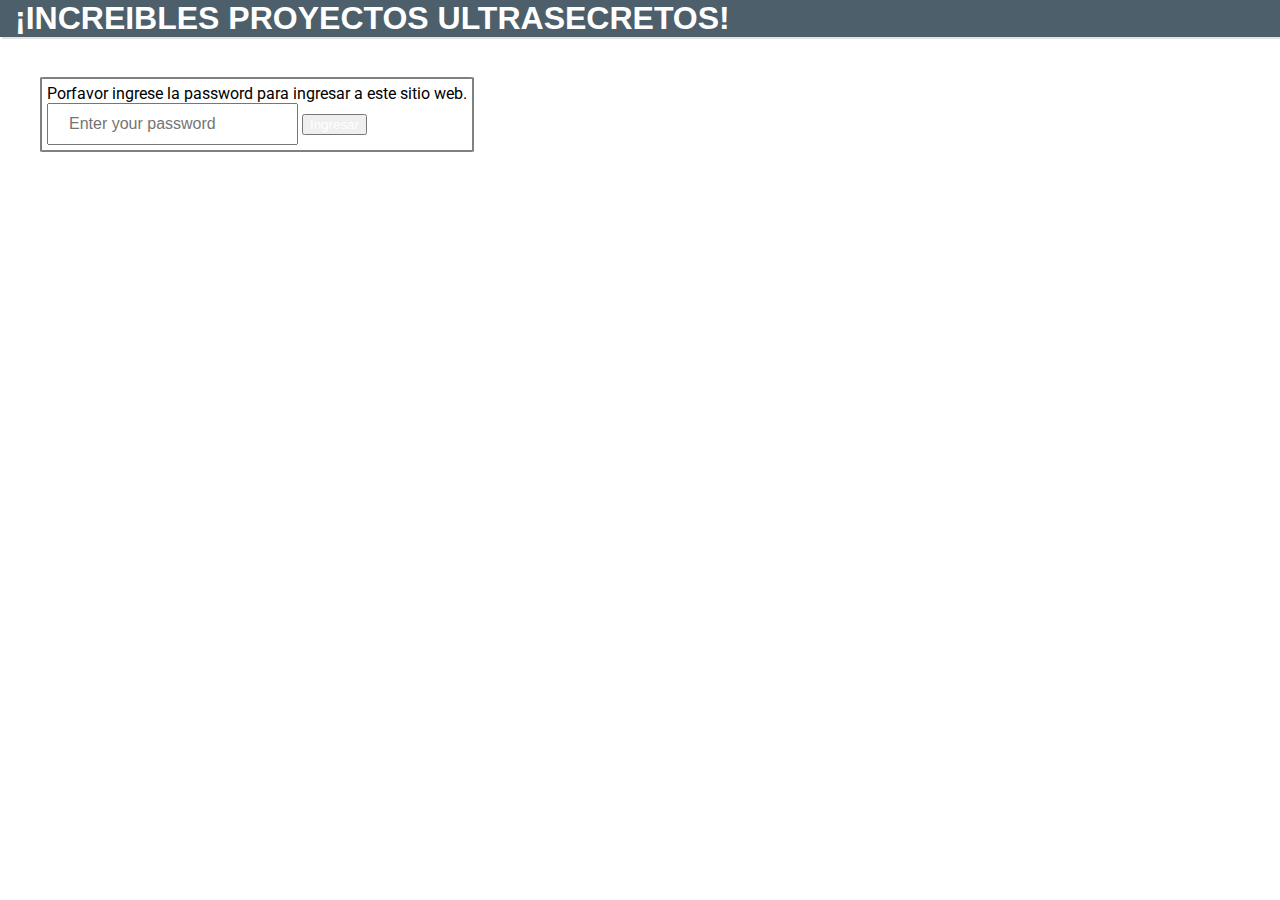
<file: index.html>
<!DOCTYPE html>
<html lang="en">
<head>
    <meta charset="UTF-8">
    <meta http-equiv="X-UA-Compatible" content="IE=edge">
    <meta name="viewport" content="width=device-width, initial-scale=1.0">
    <title>Esperate tantito...</title>
    <link href="static/css/main.css" rel="stylesheet">
    <link rel="stylesheet" href="https://fonts.googleapis.com/css?family=Roboto">
    <script type="text/javascript" src="static/js/auth.js"></script>
</head>
<body>
    <div class="header-div">
        <header>
            <h1>¡INCREIBLES PROYECTOS ULTRASECRETOS!</h1>
        </header>
    </div>
    <main>
        <section>
            <article class="article-class" id="1">
                <div>
                    <p>Porfavor ingrese la password para ingresar a este sitio web.</p>
                    <input class="input-password" id="input-password" type="password" placeholder="Enter your password">
                    <button><a class="button-index" onclick="getPassword()">Ingresar</a></button>
                </div>
               
            </article>
    </main>
</body>
</html>
</file>
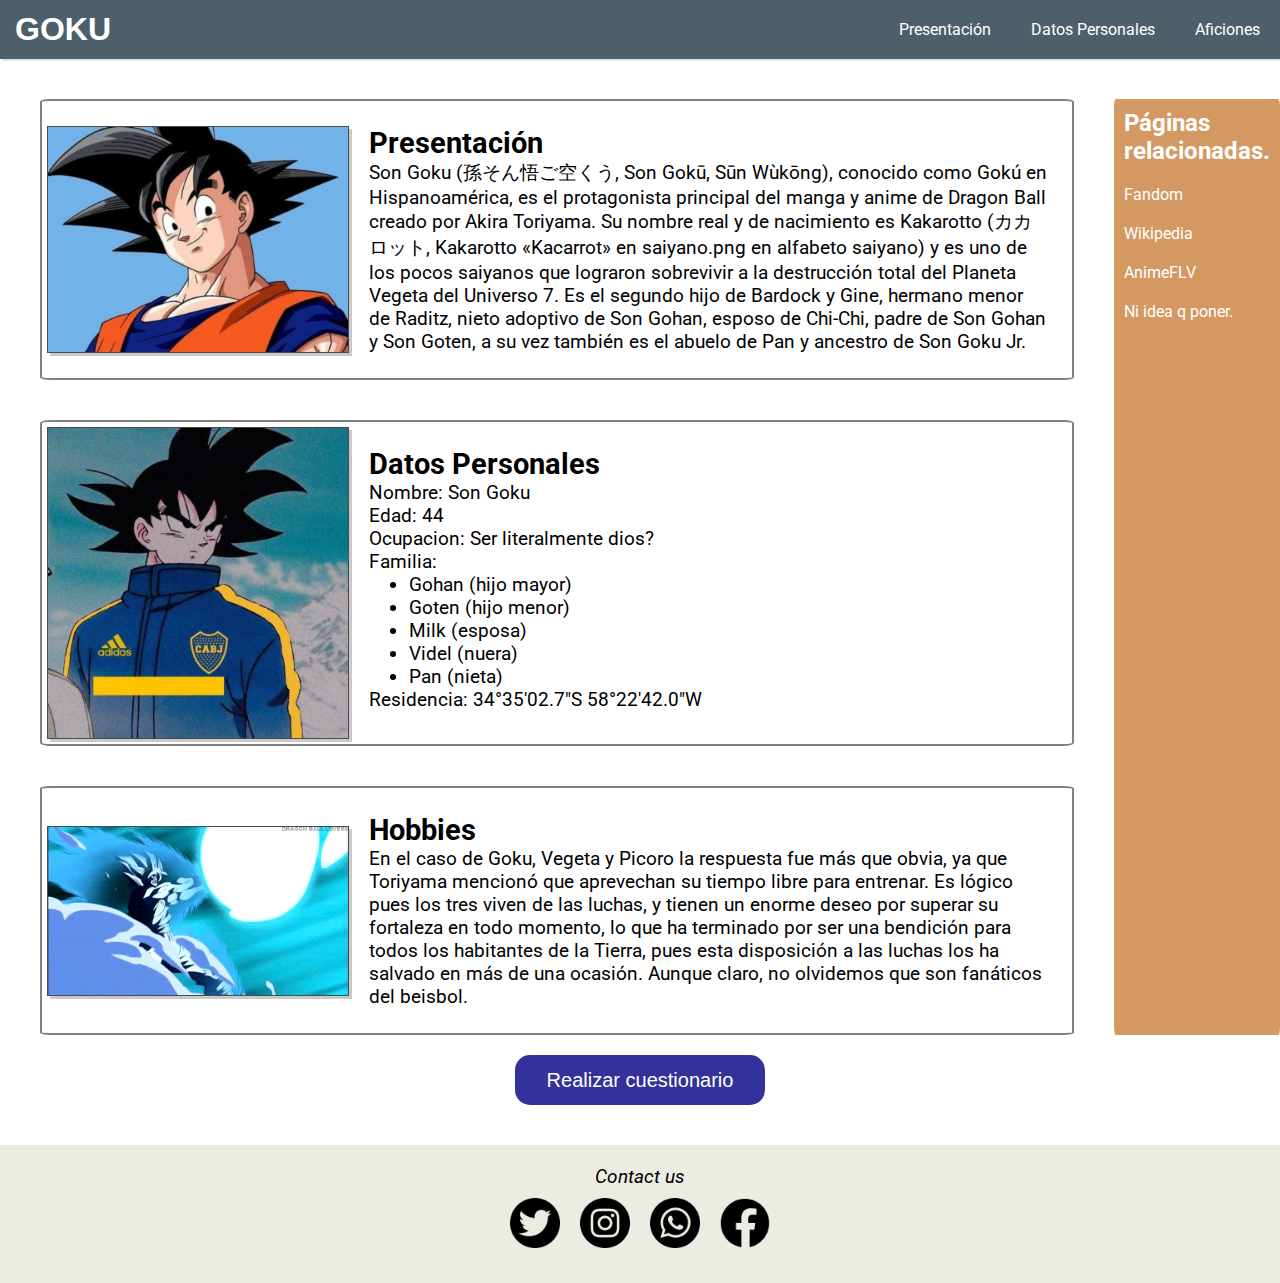
<file: home.html>
<!DOCTYPE html>
<html lang="es">
<head>
    <meta charset="UTF-8">
    <meta http-equiv="X-UA-Compatible" content="IE=edge">
    <meta name="viewport" content="width=device-width, initial-scale=1.0">
    <link href="static/css/main.css" rel="stylesheet">
    <link rel="stylesheet" href="https://fonts.googleapis.com/css?family=Roboto">
    <title>Blog para Desarrollo Web</title>
</head>
<body>
    <div class="header-div">
        <header>
            <h1>GOKU</h1>
        </header>
        <nav>
            <ul class="navbar-ul">
                <li class="li-main-nav"><a href="#1">Presentación</a></li>
                <li class="li-main-nav"><a href="#2">Datos Personales</a></li>
                <li class="li-main-nav"><a href="#3">Aficiones</a></li>
            </ul>
        </nav>
    </div>
    <main>
        <section>
            <article class="article-class" id="1">
                <img class="profile-pic" src="static/img/goku_perfil.jpg">
                <div class="div-class">
                    <h2>Presentación</h2>
                    <p>Son Goku (孫そん悟ご空くう, Son Gokū, Sūn Wùkōng), conocido como Gokú en Hispanoamérica, es el protagonista principal del manga y anime de Dragon Ball creado por Akira Toriyama. Su nombre real y de nacimiento es Kakarotto (カカロット, Kakarotto «Kacarrot» en saiyano.png en alfabeto saiyano) y es uno de los pocos saiyanos que lograron sobrevivir a la destrucción total del Planeta Vegeta del Universo 7. Es el segundo hijo de Bardock y Gine, hermano menor de Raditz, nieto adoptivo de Son Gohan, esposo de Chi-Chi, padre de Son Gohan y Son Goten, a su vez también es el abuelo de Pan y ancestro de Son Goku Jr.</p>
                </div>
            </article>
            <article class="article-class" id="2">
                <img class="profile-pic" src="static/img/goku_boca.jpg">
                <div class="div-class">
                    <h2>Datos Personales</h2>
                    <p>Nombre: Son Goku</p>
                    <p>Edad: 44</p>
                    <p>Ocupacion: Ser literalmente dios?</p>
                    <p>Familia:</p>
                    <ul>
                        <li>Gohan (hijo mayor)</li>
                        <li>Goten (hijo menor)</li>
                        <li>Milk (esposa)</li>
                        <li>Videl (nuera)</li>
                        <li>Pan (nieta)</li>
                    </ul>
                    <p>Residencia: 34°35'02.7"S 58°22'42.0"W</p>
                </div>
            </article>
            <article class="article-class" id="3">
                <img class="profile-pic" src="static/img/goku_khh.gif">
                <div class="div-class">
                    <h2>Hobbies</h2>
                    <p>En el caso de Goku, Vegeta y Picoro la respuesta fue más que obvia, ya que Toriyama mencionó que aprevechan su tiempo libre para entrenar. Es lógico pues los tres viven de las luchas, y tienen un enorme deseo por superar su fortaleza en todo momento, lo que ha terminado por ser una bendición para todos los habitantes de la Tierra, pues esta disposición a las luchas los ha salvado en más de una ocasión. Aunque claro, no olvidemos que son fanáticos del beisbol.</p>
                </div>
            </article>
        </section>
        <aside>
            <h2>Páginas relacionadas.</h2>
            <nav>
                <ul class="ul-aside">
                    <li class="li-aside"><a href="#">Fandom</a></li>
                    <li class="li-aside"><a href="#">Wikipedia</a></li>
                    <li class="li-aside"><a href="#">AnimeFLV</a></li>
                    <li class="li-aside"><a href="#">Ni idea q poner.</a></li>
                </ul>
            </nav>
        </aside>
    </main>
    <div class="button-questionary">
        <button class="button"><a href="questionary.html">Realizar cuestionario</a></button>
    </div>
    <footer>
        <p> Contact us</p>
        <div class="social-media">
            <a href="https://www.twitter.com"><img class="twitter-icon" src="static/img/twitter.png"></a>
            <a href="https://www.instagram.com"><img class="instagram-icon" src="static/img/instagram.png"></a>
            <a href="https://www.whatsapp.com"><img class="whatsapp-icon" src="static/img/whatsapp.png"></a>
            <a href="https://www.facebook.com"><img class="facebook-icon" src="static/img/facebook.png"></a>
        </div>
    </footer>
</body>
</html>
</file>
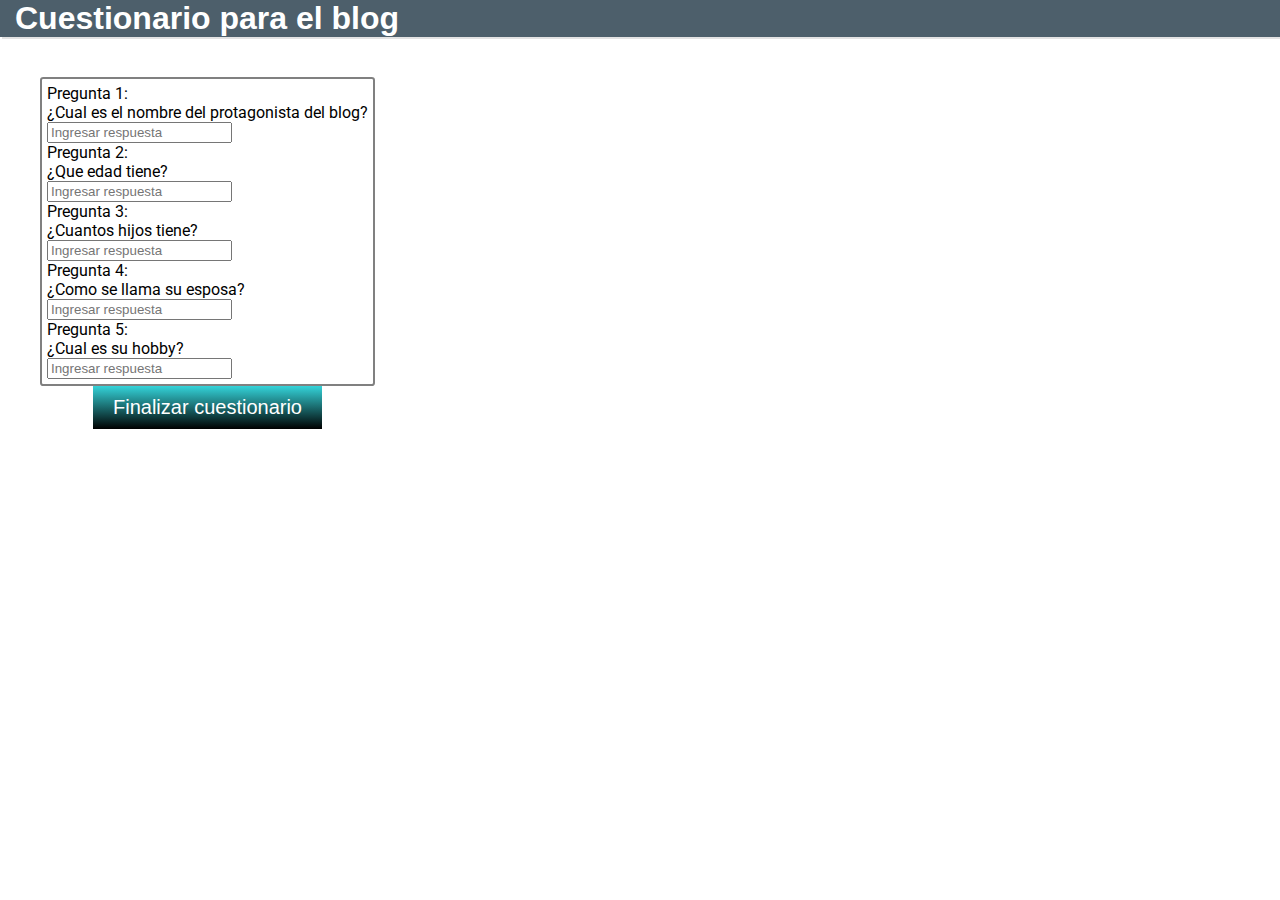
<file: questionary.html>
<!DOCTYPE html>
<html lang="en">
<head>
    <meta charset="UTF-8">
    <meta http-equiv="X-UA-Compatible" content="IE=edge">
    <meta name="viewport" content="width=device-width, initial-scale=1.0">
    <link href="static/css/main.css" rel="stylesheet">
    <link rel="stylesheet" href="https://fonts.googleapis.com/css?family=Roboto">
    <title>Proyecto para Desarrollo Web</title>
</head>
<body>
    <div class="header-div">
        <header>
            <h1>Cuestionario para el blog</h1>
        </header>
    </div>
    <main>
        <section>
            <article class="article-class" id="1.2">
                <div>
                    <div class="questionary">
                        <div class="question-one">
                            <p>Pregunta 1:</p>
                            <p>¿Cual es el nombre del protagonista del blog?</p>
                            <input class ="i-1" type="text" placeholder="Ingresar respuesta" id="1">
                        </div>
                        <div class="question-two">
                            <p>Pregunta 2:</p>
                            <p>¿Que edad tiene?</p>
                            <input class ="i-2" type="text" placeholder="Ingresar respuesta" id="2">
                        </div>
                        <div class="question-three">
                            <p>Pregunta 3:</p>
                            <p>¿Cuantos hijos tiene?</p>
                            <input class ="i-3" type="text" placeholder="Ingresar respuesta" id="3">
                        </div>
                        <div class="question-four">
                            <p>Pregunta 4:</p>
                            <p>¿Como se llama su esposa?</p>
                            <input class ="i-4" type="text" placeholder="Ingresar respuesta" id="4">
                        </div>
                        <div class="question-five">
                            <p>Pregunta 5:</p>
                            <p>¿Cual es su hobby?</p>
                            <input class ="i-5" type="text" placeholder="Ingresar respuesta" id="5">
                        </div>
                      
                    </div>
                </div>
             
            </article>
            <a class="btn" id="finish" href="index.html">Finalizar cuestionario</a>
    </main>


</body>

<script type="text/javascript" src="static/js/questionary.js"></script>
</html>
</file>
<file: static/css/main.css>
/* ---------- Header -------- */
header {
    font-family: 'Lucida Sans', 'Lucida Sans Regular', 'Lucida Grande', 'Lucida Sans Unicode', Geneva, Verdana, sans-serif;
    margin-left: 15px;
}

.header-div {
    box-shadow: 2px 2px rgba(0, 0, 0, 0.11);
    background-color: rgb(77, 95, 107);
    color: #ffffff;
    display: flex;
    align-items: center;
    justify-content: space-between;
}

/* ---------- Body -------- */
body {
    font-family: "Roboto";
}


/* ---------- Navbar ---------- */
.navbar-ul {
    display: flex;
    padding: 0%;
}

.li-main-nav {
    list-style-type: None;
    margin: 20px;
}

a {
    color: #ffffff;
    text-decoration: None;
    transition: color 0.3s;
}

a:hover {
    color: rgb(128, 128, 128);
}

/* ---------- Section - Articles -------- */
section {
    display: flex;
    flex-direction: column;
}

.profile-pic {
    border: 1px solid rgba(0, 0, 0, 0.705);
    box-shadow: 3px 3px rgba(0, 0, 0, 0.212);
    width: 300px;
    align-self: center;
}

.article-class {
    margin: 40px 40px 0px 40px;
    border: 2px solid gray;
    border-radius: 1%;
    padding: 5px;
    display: flex;
}

.div-class {
    margin: 20px;
    font-size: larger;
}

/* ---------- Main -------- */
main {
    display: flex;
}

/* ---------- Aside -------- */
aside {
    color: #ffffff;
    background-color: rgba(196, 114, 38, 0.726);
    margin-top: 40px;
    border-radius: 1%;
    padding: 10px;
}

.ul-aside {
    padding: 0%;
}

.li-aside {
    list-style: none;
    margin: 20px 0;
}

/* --------------------------- */
.button-questionary {
    display: flex;
    justify-content: center;
    margin-top: 12px;
}

.button {
    border: 0px solid white;
    color: white;
    border-radius: 15px;
    background-color: rgb(51, 50, 155);
    height: 50px;
    width: 250px;
    font-size: 20px;
}

/* ---------- Footer -------- */
footer {
    margin-top: 40px;
    background-color: rgba(235, 235, 226, 0.952);
    padding: 20px;
    font-size: larger;
    font-style: italic;
    text-align: center;
}

.social-media {
    justify-content: center;
    display: flex;
}

.facebook-icon,
.twitter-icon,
.instagram-icon,
.whatsapp-icon {
    width: 50px;
    margin: 10px;
}

* {
    margin: 0px;
}

/* ---------- Reglas para los botoncitos -------- */
.btn {
    background: #34d3d9;
    background-image: -webkit-linear-gradient(top, #34d3d9, #000000);
    background-image: -moz-linear-gradient(top, #34d3d9, #000000);
    background-image: -ms-linear-gradient(top, #34d3d9, #000000);
    background-image: -o-linear-gradient(top, #34d3d9, #000000);
    background-image: linear-gradient(to bottom, #34d3d9, #000000);
    font-family: Arial;
    color: #ffffff;
    font-size: 20px;
    padding: 10px 20px 10px 20px;
    margin: auto;
    text-decoration: none;
}

.btn:hover {
    background: #3cb0fd;
    background-image: -webkit-linear-gradient(top, #3cb0fd, #3498db);
    background-image: -moz-linear-gradient(top, #3cb0fd, #3498db);
    background-image: -ms-linear-gradient(top, #3cb0fd, #3498db);
    background-image: -o-linear-gradient(top, #3cb0fd, #3498db);
    background-image: linear-gradient(to bottom, #3cb0fd, #3498db);
    text-decoration: none;
}

.button-questionary {
    margin-top: 20px;
}

.input-password {
    font: normal 16px/normal Arial, Helvetica, sans-serif;
    color: rgba(14, 110, 145, 1);
    -o-text-overflow: clip;
    text-overflow: clip;
    width: auto;
    height: auto;
    padding: 10px 20px;
    margin: 0;
    overflow: visible;
    display: inline-block;
    float: none;
    z-index: auto;
    -webkit-box-sizing: content-box;
    -moz-box-sizing: content-box;
    box-sizing: content-box;
    position: static;
    opacity: 1;
    cursor: default;
}
</file>
